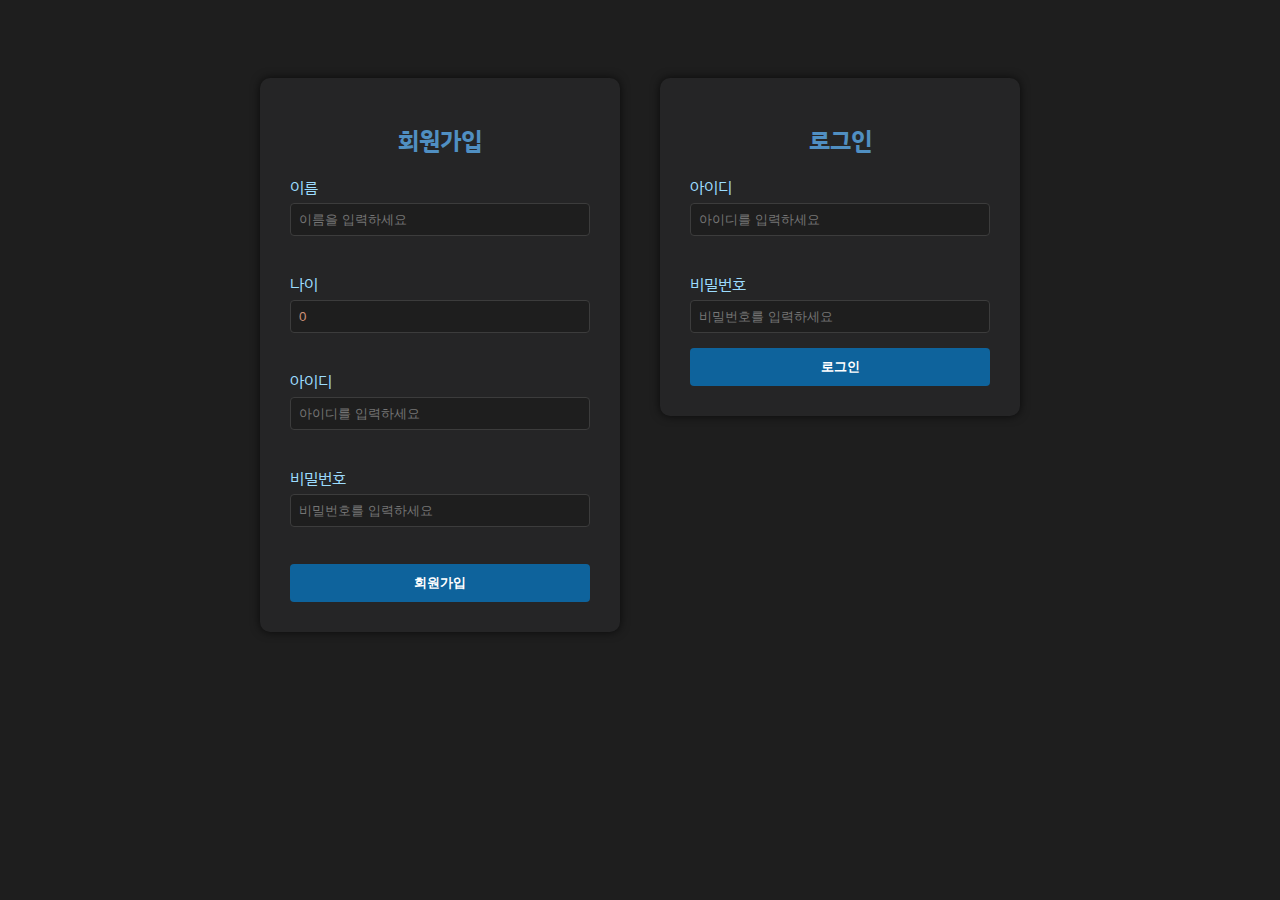
<file: index.html>
<!DOCTYPE html>
<html lang="ko">
  <head>
    <meta charset="UTF-8" />
    <meta name="viewport" content="width=device-width, initial-scale=1.0" />
    <title>logInPage</title>
    <link rel="stylesheet" href="styles.css" />
  </head>
  <body>
    <div id="container">
      <div class="signUp">
        <form action="#">
          <h1>회원가입</h1>
          <label for="name">이름</label>
          <input id="name" placeholder="이름을 입력하세요" /><br />
          <label for="age">나이</label>
          <input
            id="age"
            placeholder="나이를 입력하세요"
            type="number"
            min="0"
            value="0"
          /><br />
          <label for="id">아이디</label>
          <input id="id" placeholder="아이디를 입력하세요" /><br />
          <label for="pw">비밀번호</label>
          <input
            id="pw"
            placeholder="비밀번호를 입력하세요"
            type="password"
          /><br />
          <button class="signUpBttn" onclick="signUpBttn()">회원가입</button>
        </form>
      </div>
      <div class="logIn">
        <form action="#">
          <h1>로그인</h1>
          <label for="idLog">아이디</label>
          <input id="idLog" placeholder="아이디를 입력하세요" /><br />
          <label for="pwLog">비밀번호</label>
          <input
            id="pwLog"
            type="password"
            placeholder="비밀번호를 입력하세요"
          />
          <button class="logInBttn" onclick="logInBttn()">로그인</button>
        </form>
      </div>
    </div>
  </body>
  <script src="index.js"></script>
</html>
</file>
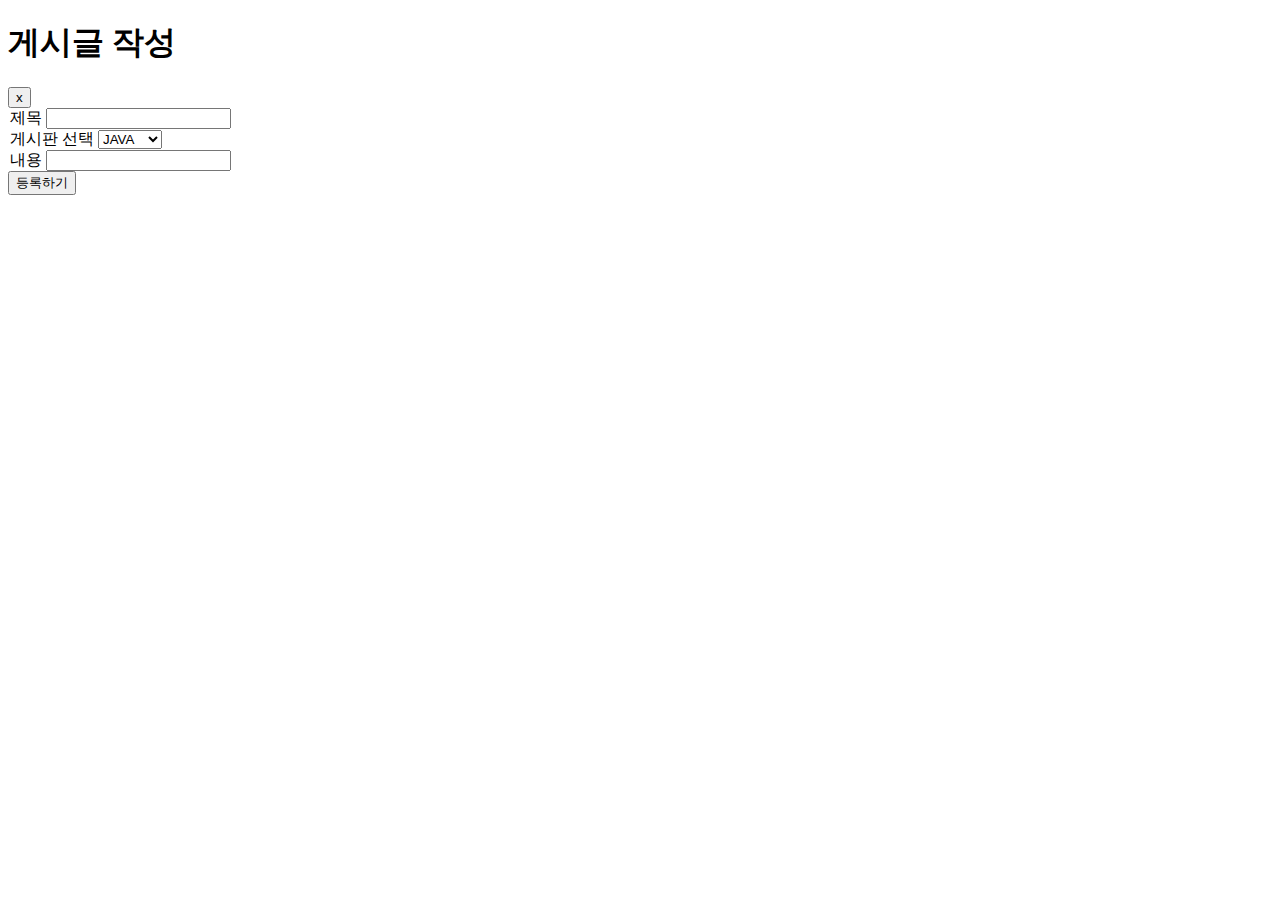
<file: input.html>
<!DOCTYPE html>
<html lang="ko">
  <head>
    <meta charset="UTF-8" />
    <meta name="viewport" content="width=device-width, initial-scale=1.0" />
    <title>input</title>
  </head>
  <body>
    <h1>게시글 작성</h1>
    <div class="inputContainer">
      <button id="outBtn" onclick="backBtn()">x</button>
      <legend>
        <label for="title">제목</label>
        <input id="title" type="text" /><br />
        <label for="board">게시판 선택</label>
        <select id="board">
          <br />
          <option value="JAVA">JAVA</option>
          <option value="Python">Python</option>
          <option value="R">R</option></select
        ><br />
        <label for="detail">내용</label>
        <input id="detail" type="text" />
      </legend>
      <button id="submitBtn" onclick="FinishBtn()">등록하기</button>
    </div>
  </body>
  <script src="input.js"></script>
</html>
</file>
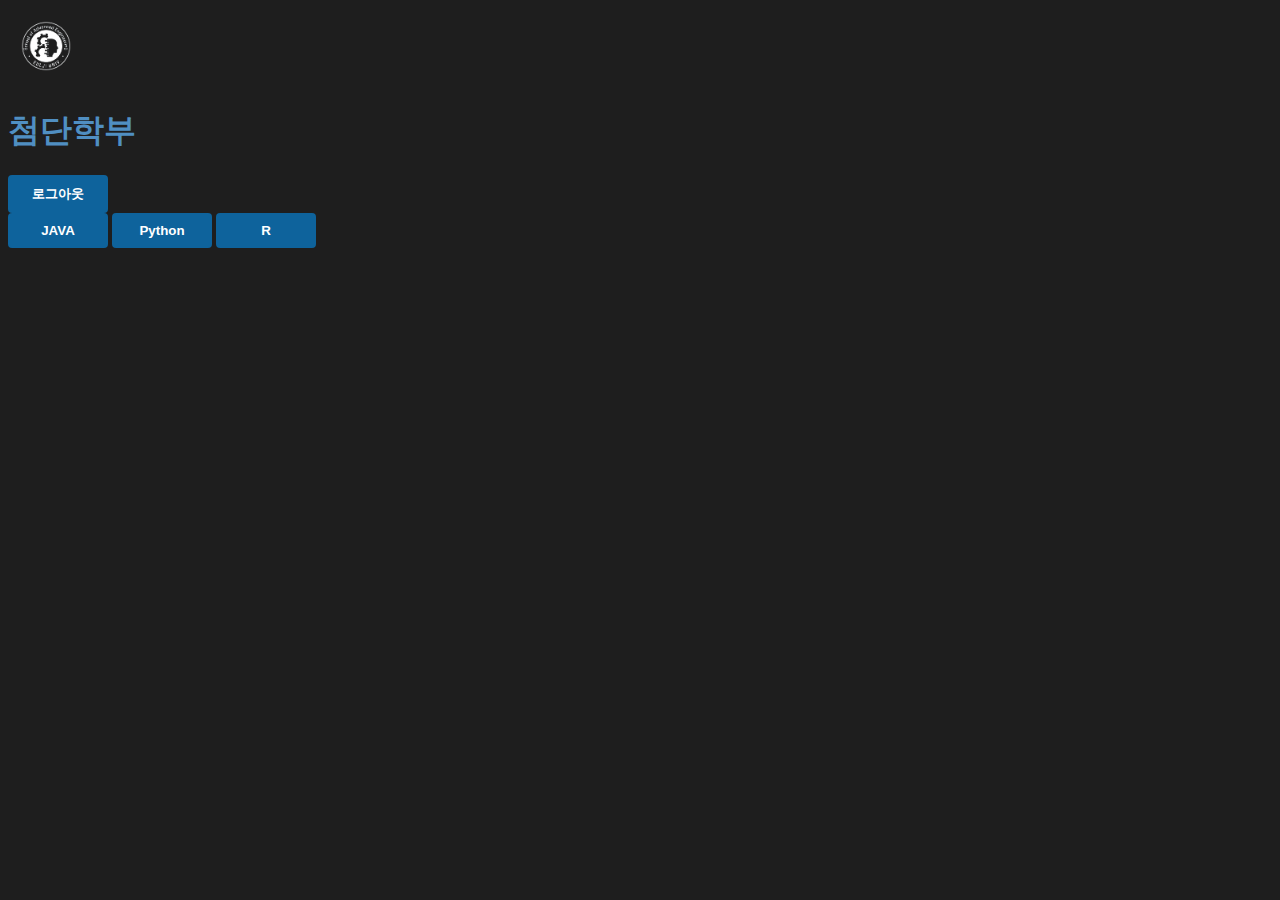
<file: java.html>
<!DOCTYPE html>
<html lang="ko">
  <head>
    <meta charset="UTF-8" />
    <meta name="viewport" content="width=device-width, initial-scale=1.0" />
    <link rel="stylesheet" href="welcome.css" />
    <title>JAVA</title>
  </head>
  <body>
    <div id="main">
      <div class="header">
        <img src="./AE.png" onclick="reload()" />
        <h1>첨단학부</h1>
        <button class="logoutbtn" onclick="logout()">로그아웃</button>
      </div>

      <nav class="navigation">
        <button class="javabtn" onclick="javaBtn()">JAVA</button>
        <button class="pythonbtn" onclick="pythonBtn()">Python</button>
        <button class="rbtn" onclick="rBtn()">R</button>
      </nav>
    </div>

    <script src="welcome.js"></script>
  </body>
</html>
</file>
<file: styles.css>
@import url("https://fonts.googleapis.com/css2?family=IBM+Plex+Sans+KR:wght@100;200;300;400;500;600;700&display=swap");

body {
  font-family: "IBM Plex Sans KR", sans-serif;
  background-color: #1e1e1e;
  color: #d4d4d4;
  display: flex;
  justify-content: center;
  align-items: center;
  height: 100%;
}

#container {
  display: flex;
  gap: 40px;
  padding-top: 70px;
}

form {
  background-color: #252526;
  padding: 30px;
  border-radius: 10px;
  box-shadow: 0 0 10px rgba(0, 0, 0, 0.7);
  width: 300px;
}

h1 {
  font-size: 24px;
  color: #508fc2;
  margin-bottom: 20px;
  text-align: center;
}

label {
  display: block;
  margin-bottom: 5px;
  color: #9cdcfe;
}

input {
  display: flex;
  justify-content: center;
  width: 94%;
  padding: 8px;
  margin-bottom: 15px;
  background-color: #1e1e1e;
  border: 1px solid #3c3c3c;
  border-radius: 4px;
  color: #ce9178;
  outline: none;
}

input:focus {
  border-color: #007acc;
}

button {
  width: 100%;
  padding: 10px;
  background-color: #0e639c;
  border: none;
  border-radius: 4px;
  color: white;
  font-weight: bold;
  cursor: pointer;
  transition: background-color 0.2s ease;
}

button:hover {
  background-color: #1177bb;
}
</file>
<file: welcome.css>
/* welcome 페이지 */

body {
  background-color: #1e1e1e;
  color: #d4d4d4;
}

h1 {
  color: #508fc2;
}

button {
  width: 100px;
  padding: 10px;
  background-color: #0e639c;
  border: none;
  border-radius: 4px;
  color: white;
  font-weight: bold;
  cursor: pointer;
  transition: background-color 0.2s ease;
}

button:hover {
  background-color: #1177bb;
}

a {
  font-family: "IBM Plex Sans KR", sans-serif;
  background-color: #ce9178;
  margin: 15px;
  padding: 5px;
  border-radius: 13px;
  text-decoration: none;
}

a:link {
  color: rgb(237, 226, 226);
}

a:visited {
  color: rgb(237, 226, 226);
}

img {
  padding: 1%;
  width: 4%;
}
</file>
